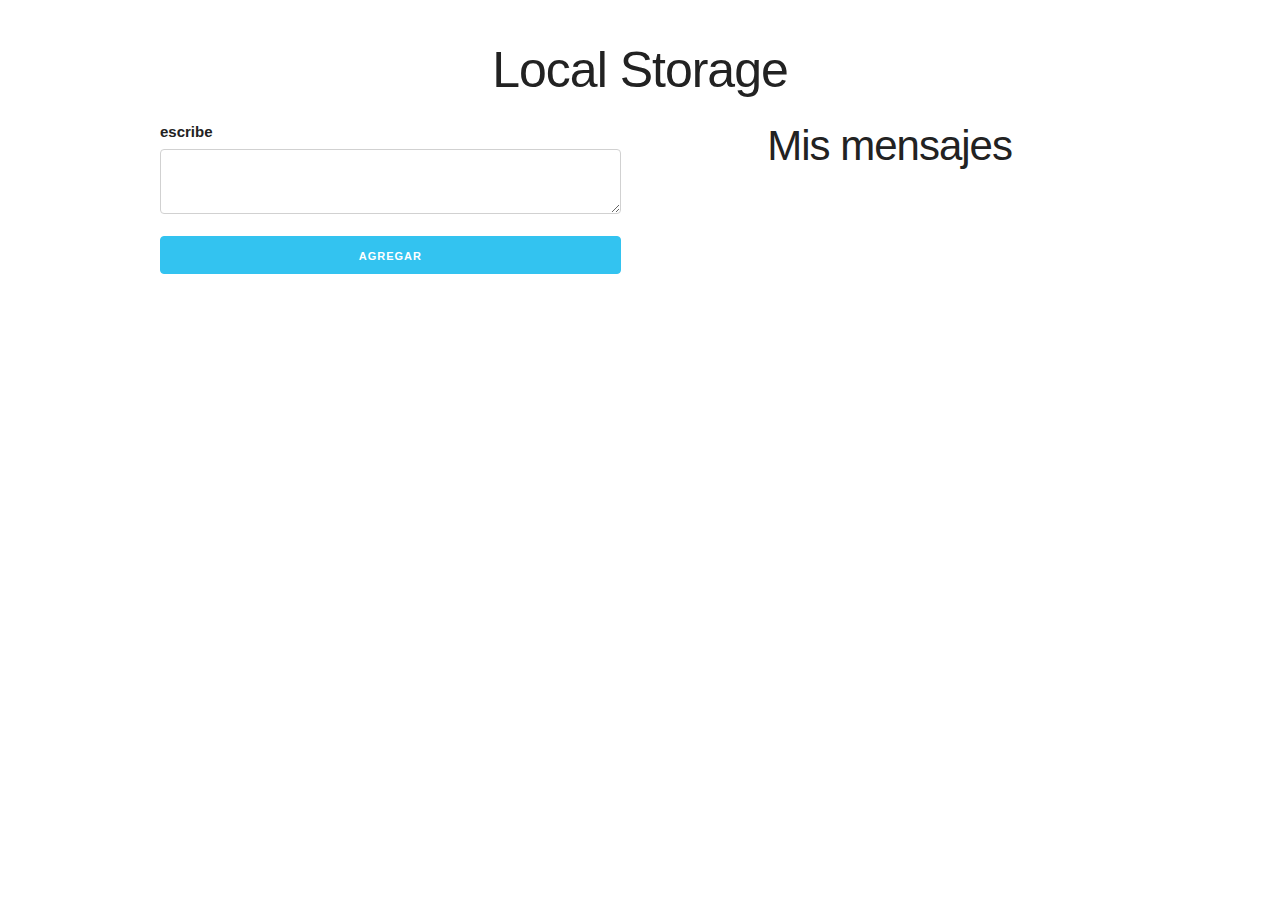
<file: 19-PROYECTO-LocalStorage/index.html>
<!DOCTYPE html>
<html lang="en">
<head>
    <meta charset="UTF-8">
    <meta name="viewport" content="width=device-width, initial-scale=1.0">
    <meta http-equiv="X-UA-Compatible" content="ie=edge">
    <title>mis proyectos</title>
    <link rel="stylesheet" href="css/normalize.css">
    <link rel="stylesheet" href="css/skeleton.css">
    <link rel="stylesheet" href="css/custom.css">
</head>
<body>
    <div id="contenido">
        <div class="container">

            <h1>Local Storage</h1>
            <div class="row">
                <div class="six columns">
                    <label for="tweet">escribe</label>
                    <form  id="formulario">
                            <label for="tweet"></label>
                            <textarea id="tweet" class="u-full-width"></textarea>
                            <input type="submit" class="button u-full-width button-primary" value="Agregar">
                    </form>
                </div>
                <div class="six columns">
                    <h2>Mis mensajes</h2>
                    <div id="lista-tweets"></div>
                </div>
            </div>

        </div>
    </div> 

    <script src="js/app.js"></script>
</body>
</html>
</file>
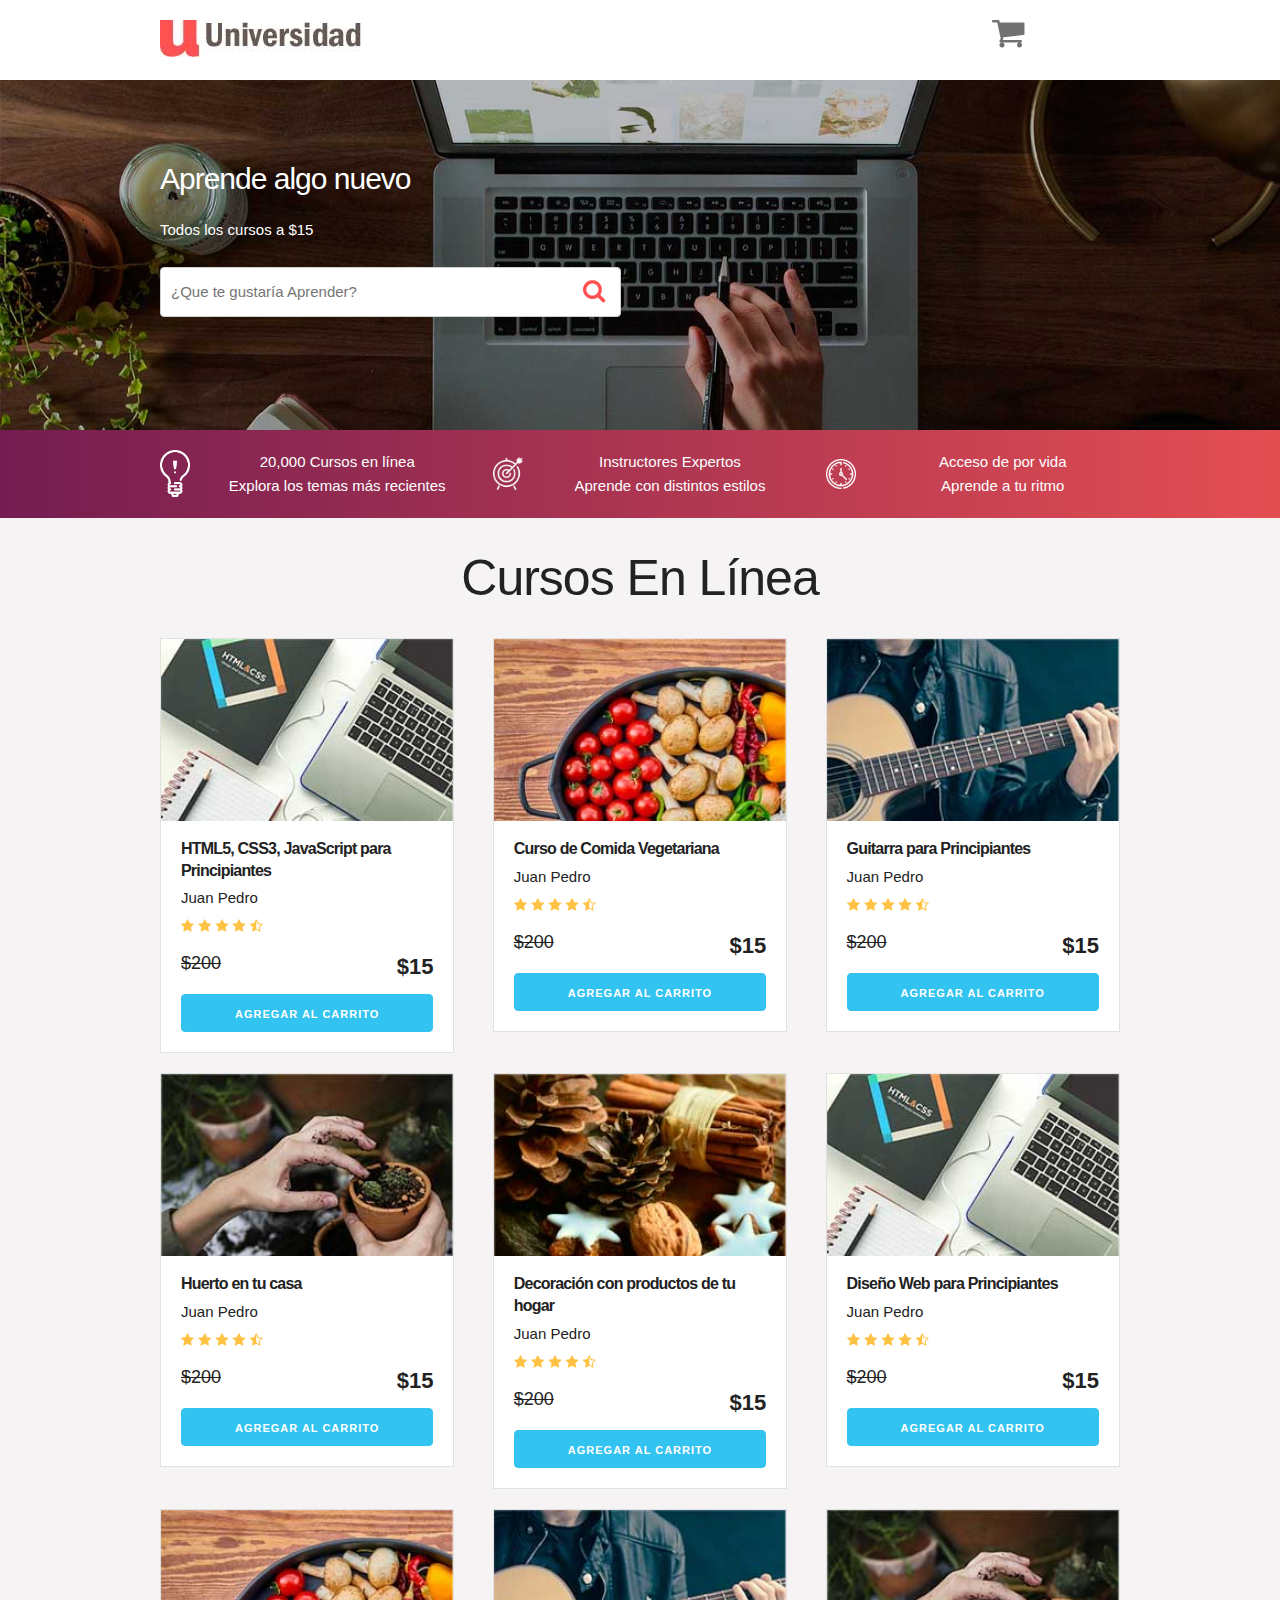
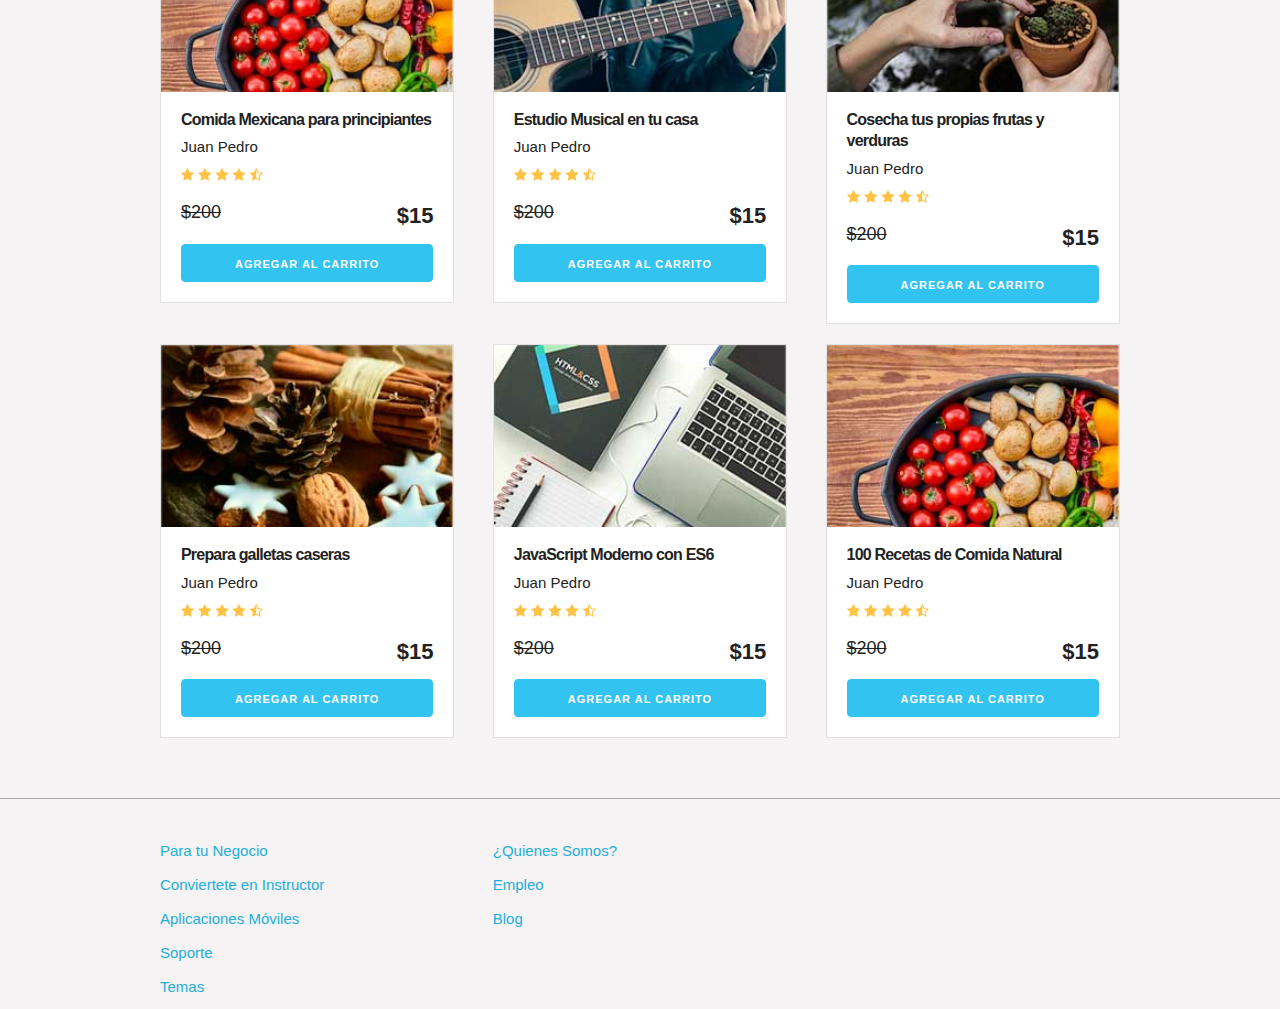
<file: 20-PROYECTO-Carrito-LS/index.html>
<!DOCTYPE html>
<html lang="en">
<head>
    <meta charset="UTF-8">
    <meta name="viewport" content="width=device-width, initial-scale=1.0">
    <meta http-equiv="X-UA-Compatible" content="ie=edge">
    <title>Carrito</title>
    <link rel="stylesheet" href="css/normalize.css">
    <link rel="stylesheet" href="css/skeleton.css">
    <link rel="stylesheet" href="css/custom.css">
</head>
<body>
<header id="header" class="header">
    <div class="container">
        <div class="row">
            <div class="four columns">
                <img src="img/logo.jpg" id="logo">
            </div>
            <div class="two columns u-pull-right">
                <ul>
                    <li class="submenu">
                            <img src="img/cart.png" id="img-carrito">
                            <div id="carrito">
                                    
                                    <table id="lista-carrito" class="u-full-width">
                                        <thead>
                                            <tr>
                                                <th>Imagen</th>
                                                <th>Nombre</th>
                                                <th>Precio</th>
                                                <th>Cantidad</th>
                                                <th></th>
                                            </tr>
                                        </thead>
                                        <tbody></tbody>
                                    </table>

                                    <a href="#" id="vaciar-carrito" class="button u-full-width">Vaciar Carrito</a>
                            </div>
                    </li>
                </ul>
            </div>
        </div> 
    </div>
    </header>


    <div id="hero">
        <div class="container">
            <div class="row">
                    <div class="six columns">
                        <div class="contenido-hero">
                                <h2>Aprende algo nuevo</h2>
                                <p>Todos los cursos a $15</p>
                                <form action="#" id="busqueda" method="post" class="formulario">
                                    <input class="u-full-width" type="text" placeholder="¿Que te gustaría Aprender?" id="buscador">
                                    <input type="submit" id="submit-buscador" class="submit-buscador">
                                </form>
                        </div>
                    </div>
            </div> 
        </div>
    </div>

    <div class="barra">
        <div class="container">
            <div class="row">
                    <div class="four columns icono icono1">
                        <p>20,000 Cursos en línea <br>
                        Explora  los temas más recientes</p>
                    </div>
                    <div class="four columns icono icono2">
                        <p>Instructores Expertos <br>
                        Aprende con distintos estilos</p>
                    </div>
                    <div class="four columns icono icono3">
                        <p>Acceso de por vida <br>
                        Aprende a tu ritmo</p>
                    </div>
            </div>
        </div>

    </div>

    <div id="lista-cursos" class="container">
        <h1 id="encabezado" class="encabezado">Cursos En Línea</h1>
        <div class="row">
            <div class="four columns">
                <div class="card">
                    <img src="img/curso1.jpg" class="imagen-curso u-full-width">
                    <div class="info-card">
                        <h4>HTML5, CSS3, JavaScript para Principiantes</h4>
                        <p>Juan Pedro</p>
                        <img src="img/estrellas.png">
                        <p class="precio">$200  <span class="u-pull-right ">$15</span></p>
                        <a href="#" class="u-full-width button-primary button input agregar-carrito" data-id="1">Agregar Al Carrito</a>
                    </div>
                </div> <!--.card-->
            </div>
            <div class="four columns">
                    <div class="card">
                        <img src="img/curso2.jpg" class="imagen-curso u-full-width">
                        <div class="info-card">
                            <h4>Curso de Comida Vegetariana</h4>
                            <p>Juan Pedro</p>
                            <img src="img/estrellas.png">
                            <p class="precio">$200  <span class="u-pull-right ">$15</span></p>
                            <a href="#" class="u-full-width button-primary button input agregar-carrito" data-id="2">Agregar Al Carrito</a>
                        </div>
                    </div>
            </div>
            <div class="four columns">
                    <div class="card">
                        <img src="img/curso3.jpg" class="imagen-curso u-full-width">
                        <div class="info-card">
                            <h4>Guitarra para Principiantes</h4>
                            <p>Juan Pedro</p>
                            <img src="img/estrellas.png">
                            <p class="precio">$200  <span class="u-pull-right ">$15</span></p>
                            <a href="#" class="u-full-width button-primary button input agregar-carrito" data-id="3">Agregar Al Carrito</a>
                        </div>
                    </div> <!--.card-->
            </div>

        </div> <!--.row-->
        <div class="row">
            <div class="four columns">
                <div class="card">
                    <img src="img/curso4.jpg" class="imagen-curso u-full-width">
                    <div class="info-card">
                        <h4>Huerto en tu casa</h4>
                        <p>Juan Pedro</p>
                        <img src="img/estrellas.png">
                        <p class="precio">$200  <span class="u-pull-right ">$15</span></p>
                        <a href="#" class="u-full-width button-primary button input agregar-carrito" data-id="4">Agregar Al Carrito</a>
                    </div>
                </div> <!--.card-->
            </div>
            <div class="four columns">
                    <div class="card">
                        <img src="img/curso5.jpg" class="imagen-curso u-full-width">
                        <div class="info-card">
                            <h4>Decoración con productos de tu hogar</h4>
                            <p>Juan Pedro</p>
                            <img src="img/estrellas.png">
                            <p class="precio">$200  <span class="u-pull-right ">$15</span></p>
                            <a href="#" class="u-full-width button-primary button input agregar-carrito" data-id="5">Agregar Al Carrito</a>
                        </div>
                    </div> <!--.card-->
            </div>
            <div class="four columns">
                    <div class="card">
                        <img src="img/curso1.jpg" class="imagen-curso u-full-width">
                        <div class="info-card">
                            <h4>Diseño Web para Principiantes</h4>
                            <p>Juan Pedro</p>
                            <img src="img/estrellas.png">
                            <p class="precio">$200  <span class="u-pull-right ">$15</span></p>
                            <a href="#" class="u-full-width button-primary button input agregar-carrito" data-id="6">Agregar Al Carrito</a>
                        </div>
                    </div> <!--.card-->
            </div>
        </div> <!--.row-->
        <div class="row">
            <div class="four columns">
                <div class="card">
                    <img src="img/curso2.jpg" class="imagen-curso u-full-width">
                    <div class="info-card">
                        <h4>Comida Mexicana para principiantes</h4>
                        <p>Juan Pedro</p>
                        <img src="img/estrellas.png">
                        <p class="precio">$200  <span class="u-pull-right ">$15</span></p>
                        <a href="#" class="u-full-width button-primary button input agregar-carrito" data-id="7">Agregar Al Carrito</a>
                    </div>
                </div> <!--.card-->
            </div>
            <div class="four columns">
                    <div class="card">
                        <img src="img/curso3.jpg" class="imagen-curso u-full-width">
                        <div class="info-card">
                            <h4>Estudio Musical en tu casa</h4>
                            <p>Juan Pedro</p>
                            <img src="img/estrellas.png">
                            <p class="precio">$200  <span class="u-pull-right ">$15</span></p>
                            <a href="#" class="u-full-width button-primary button input agregar-carrito" data-id="8">Agregar Al Carrito</a>
                        </div>
                    </div> <!--.card-->
            </div>
            <div class="four columns">
                    <div class="card">
                        <img src="img/curso4.jpg" class="imagen-curso u-full-width">
                        <div class="info-card">
                            <h4>Cosecha tus propias frutas y verduras</h4>
                            <p>Juan Pedro</p>
                            <img src="img/estrellas.png">
                            <p class="precio">$200  <span class="u-pull-right ">$15</span></p>
                            <a href="#" class="u-full-width button-primary button input agregar-carrito" data-id="9">Agregar Al Carrito</a>
                        </div>
                    </div> <!--.card-->
            </div>
        </div> <!--.row-->
        <div class="row">
                <div class="four columns">
                    <div class="card">
                        <img src="img/curso5.jpg" class="imagen-curso u-full-width">
                        <div class="info-card">
                            <h4>Prepara galletas caseras</h4>
                            <p>Juan Pedro</p>
                            <img src="img/estrellas.png">
                            <p class="precio">$200  <span class="u-pull-right ">$15</span></p>
                            <a href="#" class="u-full-width button-primary button input agregar-carrito" data-id="10">Agregar Al Carrito</a>
                        </div>
                    </div> <!--.card-->
                </div>
                <div class="four columns">
                        <div class="card">
                            <img src="img/curso1.jpg" class="imagen-curso u-full-width">
                            <div class="info-card">
                                <h4>JavaScript Moderno con ES6</h4>
                                <p>Juan Pedro</p>
                                <img src="img/estrellas.png">
                                <p class="precio">$200  <span class="u-pull-right ">$15</span></p>
                                <a href="#" class="u-full-width button-primary button input agregar-carrito" data-id="11">Agregar Al Carrito</a>
                            </div>
                        </div> <!--.card-->
                </div>
                <div class="four columns">
                        <div class="card">
                            <img src="img/curso2.jpg" class="imagen-curso u-full-width">
                            <div class="info-card">
                                <h4>100 Recetas de Comida Natural</h4>
                                <p>Juan Pedro</p>
                                <img src="img/estrellas.png">
                                <p class="precio">$200  <span class="u-pull-right ">$15</span></p>
                                <a href="#" class="u-full-width button-primary button input agregar-carrito" data-id="12">Agregar Al Carrito</a>
                            </div>
                        </div> <!--.card-->
                </div>
            </div> <!--.row-->
    </div>  

    <footer id="footer" class="footer">
        <div class="container">
            <div class="row">
                    <div class="four columns">
                            <nav id="principal" class="menu">
                                <a class="enlace" href="#">Para tu Negocio</a>
                                <a class="enlace" href="#">Conviertete en Instructor</a>
                                <a class="enlace" href="#">Aplicaciones Móviles</a>
                                <a class="enlace" href="#">Soporte</a>
                                <a class="enlace" href="#">Temas</a>
                            </nav>
                    </div>
                    <div class="four columns">
                            <nav id="secundaria" class="menu">
                                <a class="enlace" href="#">¿Quienes Somos?</a>
                                <a class="enlace" href="#">Empleo</a>
                                <a class="enlace" href="#">Blog</a>
                            </nav>
                    </div>
            </div>
        </div>
    </footer>

    <script src="js/app.js"></script>

</body>
</html>
</file>
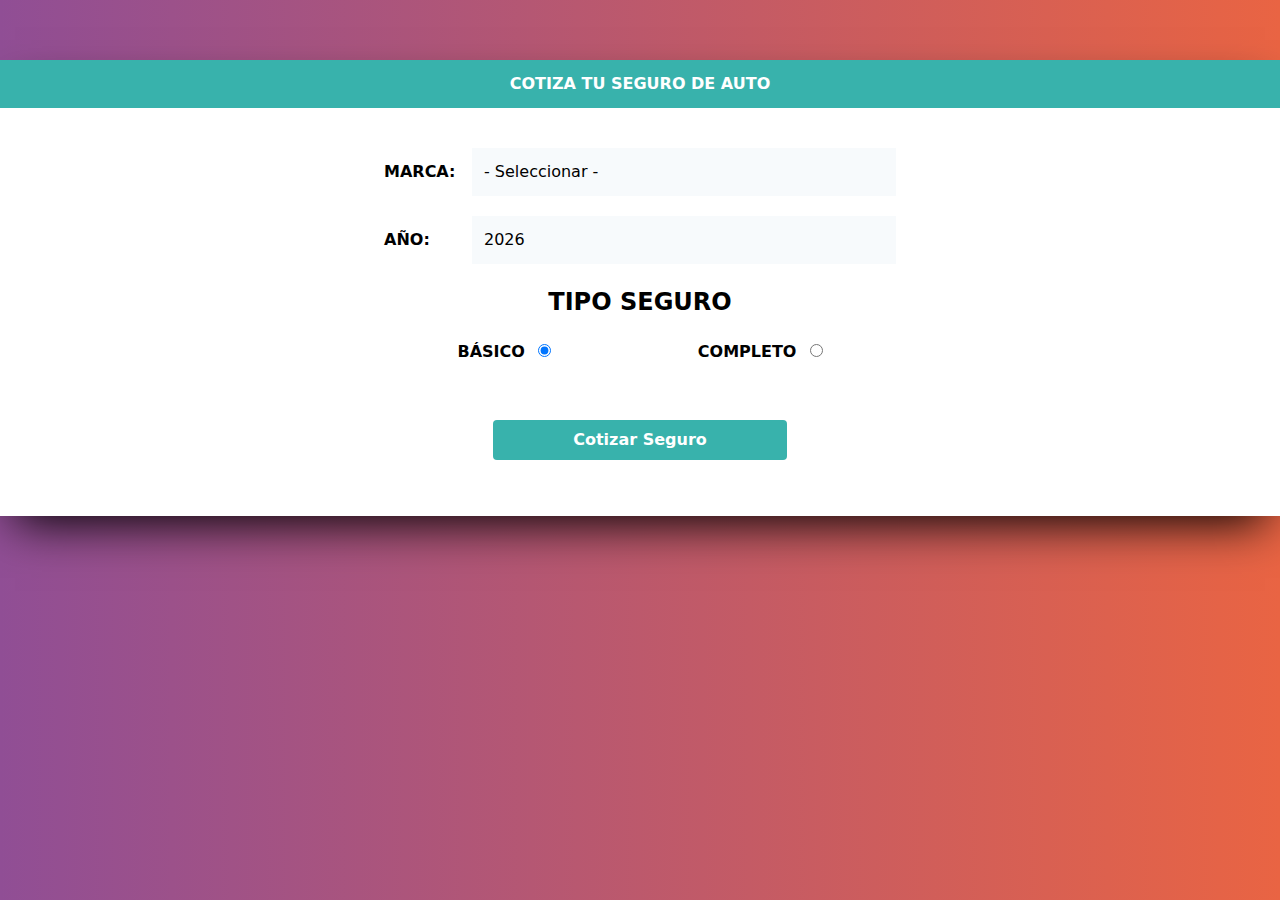
<file: 23-PROYECTO-Prototypes-Seguro/index.html>
<!DOCTYPE html>
<html lang="es">
  <head>
   <meta charset="utf-8">
    <meta name="viewport" content="width=device-width, initial-scale=1, shrink-to-fit=no"> 
    <link rel="stylesheet" href="css/tailwind.css">
    <link rel="stylesheet" href="css/custom.css">
  </head>
  <body>
<div class="container mx-auto">
      <div id="contenido" class="pb-10">
            <header class="bg-teal-500 text-white py-3 font-bold uppercase">
                <h1 class="text-center">Cotiza tu seguro de Auto</h1>
            </header>
                <form class="mt-10 max-w-lg mx-auto" action="#" id="cotizar-seguro">
                        <div class="flex items-center mb-5">
                            <label 
                              class="font-bold  uppercase mr-2 w-20"
                              for="marca"
                            >Marca:</label>
                            <select class="flex-1 bg-gray-100 p-3 appearance-none" id="marca">
                                <option value="">- Seleccionar -</option>
                                <option value="1">Americano</option>
                                <option value="2">Asiatico</option>
                                <option value="3">Europeo</option>
                            </select>
                        </div>
                        <div class="flex items-center mb-5">
                              <label 
                                class="font-bold  uppercase mr-2 w-20"
                                for="year"
                              >Año:</label>
                              <select  class="flex-1 bg-gray-100 p-3 appearance-none" id="year"></select>
                        </div>
                        <fieldset>
                              <legend  class="font-bold  uppercase text-2xl text-center w-full">Tipo Seguro</legend>

                              <div class="flex justify-around mt-5">
                                  <div>
                                      <label class="font-bold  uppercase mr-2">Básico</label>
                                          <input type="radio" name="tipo" value="basico" checked>
                                      </label>
                                  </div>
                                  <div>
                                      <label class="font-bold  uppercase mr-2">Completo</label>
                                          <input type="radio" name="tipo" value="completo">
                                      </label>
                                  </div>
                              </div>
                      </fieldset>

                  <div id="cargando" class="hidden">
                        <div class="spinner">
                          <div class="rect1"></div>
                          <div class="rect2"></div>
                          <div class="rect3"></div>
                          <div class="rect4"></div>
                          <div class="rect5"></div>
                      </div>
                  </div>
                  <div id="resultado"></div>
                  <div class="flex  justify-center py-4">
                      <button 
                        type="submit" 
                        class="mx-auto bg-teal-500 hover:bg-teal-700 text-white font-bold py-2 px-20 rounded"
                        >Cotizar Seguro
                    </button>
                  </div>
 
                </form> 
      </div> 
</div>

  <script src="js/app.js"></script>
  </body>
</html>
</file>
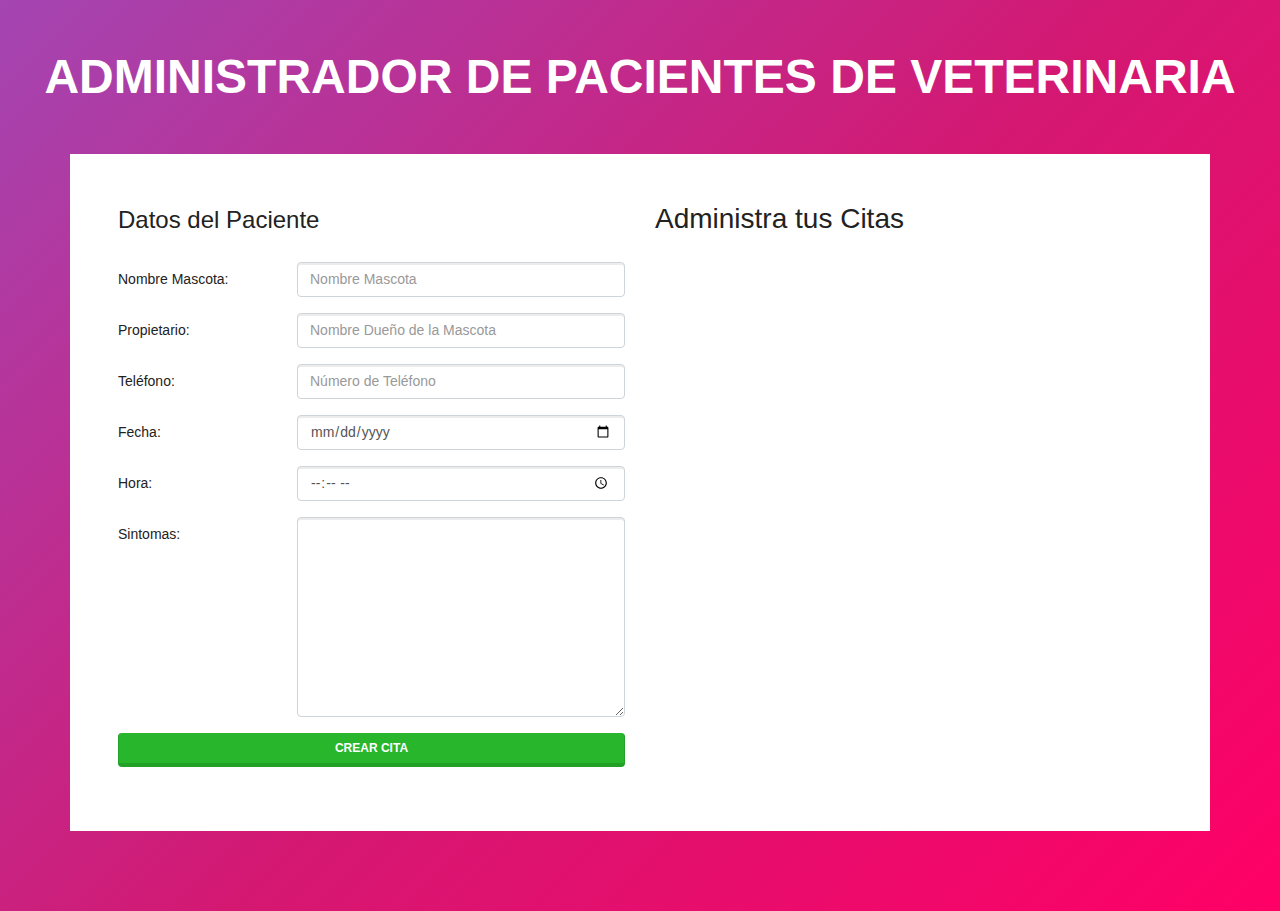
<file: 26-PROYECTO-AdministrarCitas/index.html>
<!DOCTYPE html>
<html lang="en">
<head>
    <meta charset="UTF-8">
    <meta name="viewport" content="width=device-width, initial-scale=1.0">
    <meta http-equiv="X-UA-Compatible" content="ie=edge">
    <title>Administrador de Pacientes</title>
    <link rel="stylesheet" href="css/bootstrap.css">
    <link rel="stylesheet" href="css/styles.css">
</head>
<body>
    <h2 class="text-center my-5 titulo">Administrador de Pacientes de Veterinaria</h2>
    <div class="container mt-5 p-5">
        <div id="contenido" class="row">
            <div class="col-md-6 agregar-cita">
                <form id="nueva-cita">
                    <legend class="mb-4">Datos del Paciente</legend>
                    <div class="form-group row">
                        <label class="col-sm-4 col-lg-4 col-form-label">Nombre Mascota:</label>
                        <div class="col-sm-8 col-lg-8">
                            <input type="text" id="mascota" name="mascota" class="form-control" placeholder="Nombre Mascota">
                        </div>
                    </div>
                    <div class="form-group row">
                        <label class="col-sm-4 col-lg-4 col-form-label">Propietario:</label>
                        <div class="col-sm-8 col-lg-8">
                            <input type="text" id="propietario" name="propietario" class="form-control"  placeholder="Nombre Dueño de la Mascota">
                        </div>
                    </div>
                    <div class="form-group row">
                        <label class="col-sm-4 col-lg-4 col-form-label">Teléfono:</label>
                        <div class="col-sm-8 col-lg-8">
                            <input type="tel" id="telefono" name="telefono" class="form-control"  placeholder="Número de Teléfono">
                        </div>
                    </div>
                    <div class="form-group row">
                        <label class="col-sm-4 col-lg-4 col-form-label">Fecha:</label>
                        <div class="col-sm-8 col-lg-8">
                            <input type="date" id="fecha" name="fecha" class="form-control">
                        </div>
                    </div>

                    <div class="form-group row">
                        <label class="col-sm-4 col-lg-4 col-form-label">Hora:</label>
                        <div class="col-sm-8 col-lg-8">
                            <input type="time" id="hora" name="hora" class="form-control">
                        </div>
                    </div>

                    <div class="form-group row">
                        <label class="col-sm-4 col-lg-4 col-form-label">Sintomas:</label>
                        <div class="col-sm-8 col-lg-8">
                            <textarea id="sintomas" name="sintomas" class="form-control"></textarea>
                        </div>
                    </div>
                    <div class="form-group">
                            <button type="submit" class="btn btn-success w-100 d-block">Crear Cita</button>
                    </div>
                </form>
            </div>
            <div class="col-md-6">
                <h2 id="administra" class="mb-4">Administra tus Citas</h2>
                <ul id="citas" class="list-group lista-citas"></ul>
            </div>
        </div> <!--.row-->
    </div><!--.container-->

    <script src="js/app.js"></script>

</body>
</html>
</file>
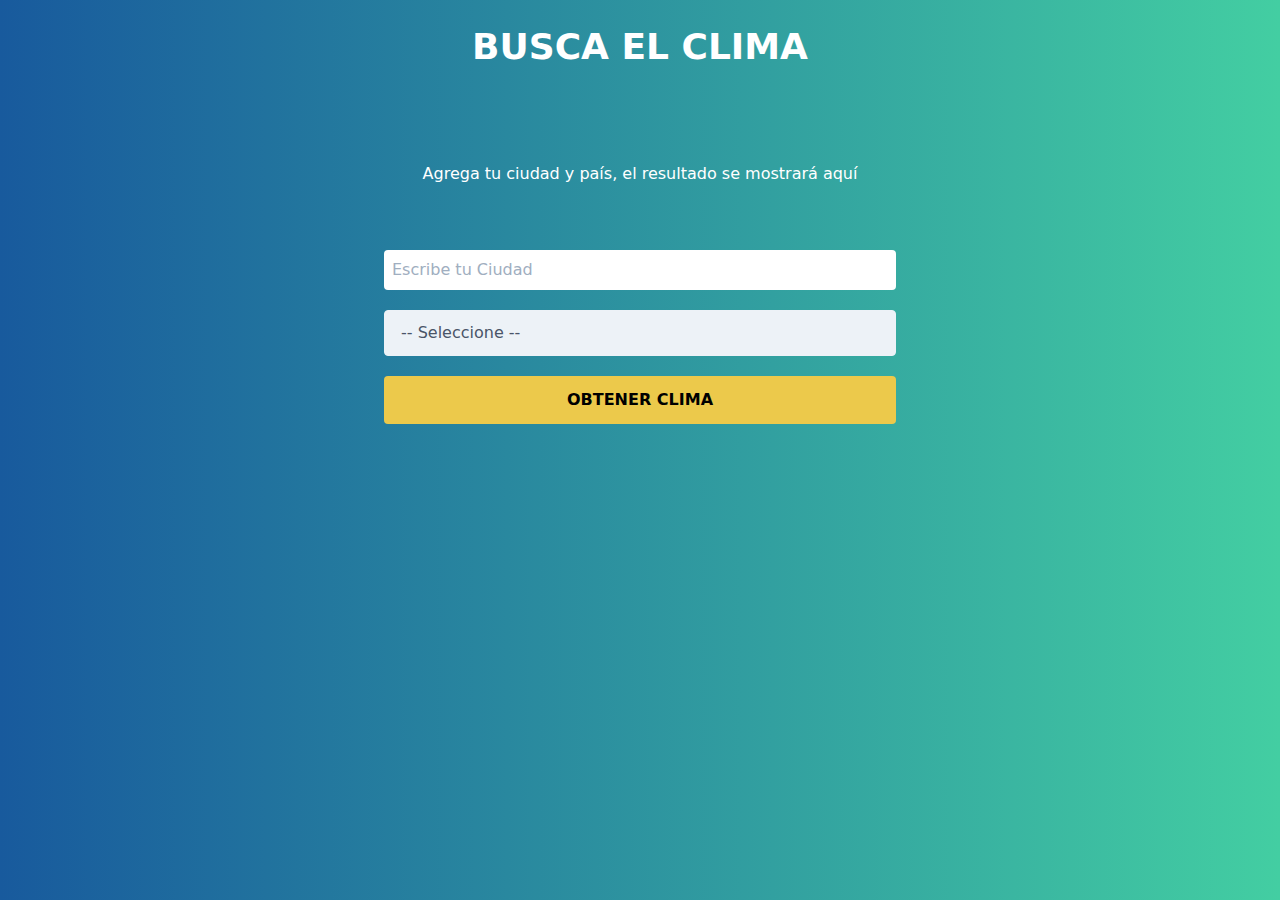
<file: 36-PROYECTO-Clima/index.html>
<!DOCTYPE html>
<html lang="en">
<head>
    <meta charset="UTF-8">
    <meta name="viewport" content="width=device-width, initial-scale=1.0">
    <title>Clima - JavaScript Moderno</title>
    <link href="css/styles.css" rel="stylesheet">
    <link href="css/tailwind.min.css" rel="stylesheet">
</head>
<body>
    <div class="container mx-auto ">
        <h1 id="titulo" class="text-4xl mt-5 text-white font-bold uppercase text-center">Busca el Clima</h1>
        <div class="max-w-lg mx-auto ">

            <div class="p-6 mt-10">
                <div id="resultado">
                    <p class="text-center text-white mt-6">Agrega tu ciudad y país, el resultado se mostrará aquí</p>
                </div>
            </div>
            
            <form id="formulario" class="mt-10 " action="#" method="POST">
                <div class="mt-5">
                    <input 
                        type="text" 
                        name="ciudad"
                        id="ciudad"
                        placeholder="Escribe tu Ciudad"
                        class="w-full p-2 rounded"
                    />
                </div>
                <div class="mt-5">
                    <select 
                        class="block appearance-none w-full bg-gray-200 border border-gray-200 text-gray-700 py-3 px-4 pr-8 rounded leading-tight focus:outline-none focus:bg-white focus:border-gray-500" 
                        id="pais"
                    >
                        <option disabled selected value="">-- Seleccione --</option>
                        <option value="AR">Argentina</option>
                        <option value="CO">Colombia</option>
                        <option value="CR">Costa Rica</option>
                        <option value="ES">España</option>
                        <option value="US">Estados Unidos</option>
                        <option value="MX">México</option>
                        <option value="PE">Perú</option>
                    </select>
                </div>

                <input 
                    type="submit"
                    class="mt-5 w-full bg-yellow-500 p-3  uppercase font-bold cursor-pointer rounded"
                    value="Obtener Clima"
                />

            </form>

     
        </div>
    </div>

    <script src="js/app.js"></script>
</body>
</html>
</file>
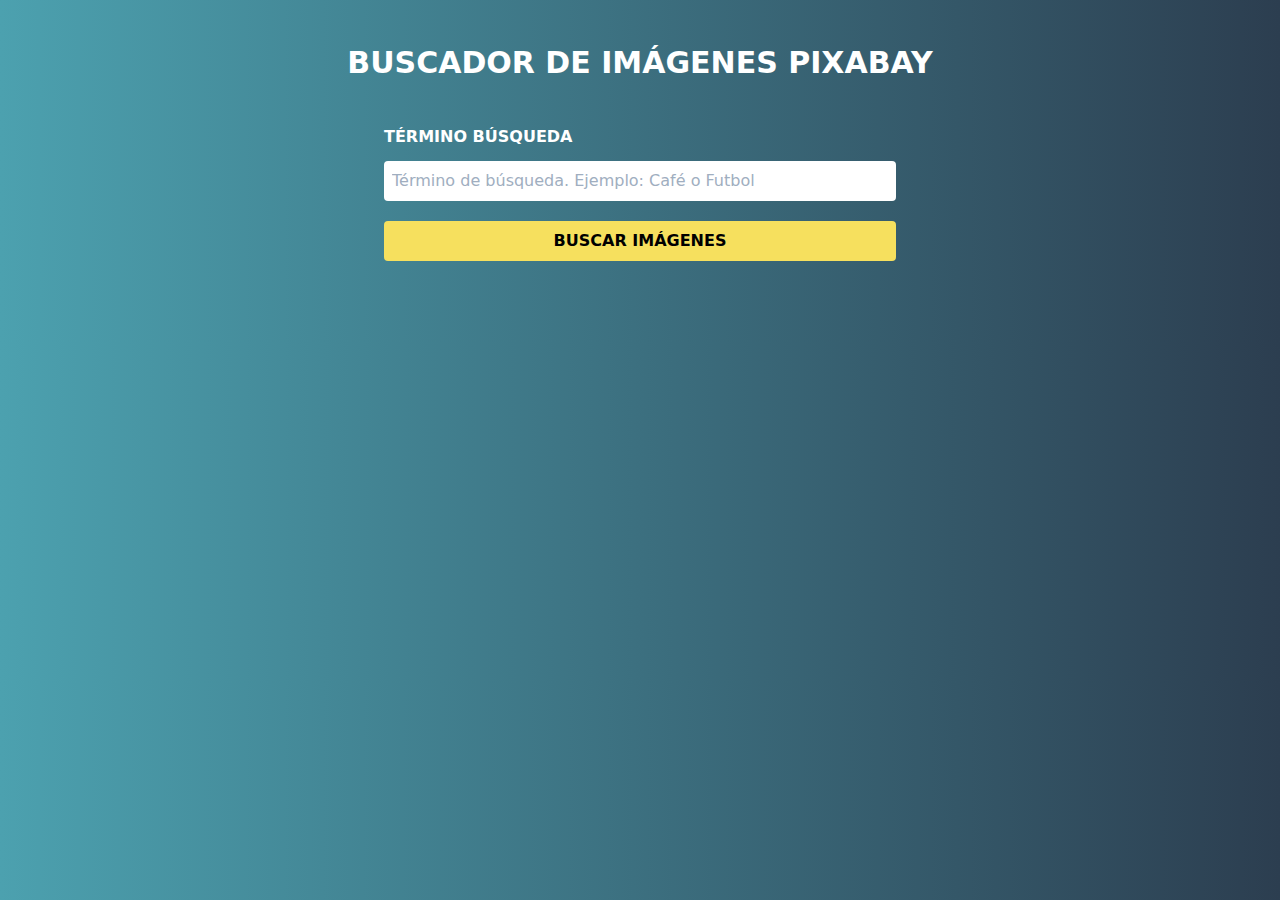
<file: 38-PROYECTO-PixabayImagenes/index.html>
<!DOCTYPE html>
<html lang="es">
<head>
    <meta charset="UTF-8">
    <meta name="viewport" content="width=device-width, initial-scale=1.0">
    <title>Buscador Imágenes Pixabay</title>
    <link rel="stylesheet" href="css/tailwind.min.css">
    <link rel="stylesheet" href="css/custom.css">
</head>
<body>

    <h1 class="text-center text-3xl text-white my-10 font-bold uppercase">Buscador de Imágenes Pixabay</h1>

    <div class="buscador max-w-lg mx-auto ">
        <form id="formulario" class="">
            <div>
                <label 
                    class="block text-white font-bold uppercase"
                >Término Búsqueda</label>
                <input 
                    type="text"
                    class="mt-3 rounded w-full p-2 "
                    placeholder="Término de búsqueda. Ejemplo: Café o Futbol"
                    id="termino"
                />

                <input 
                    type="submit"
                    value="Buscar Imágenes"
                    class="mt-5 w-full py-2 bg-yellow-400 cursor-pointer font-bold uppercase hover:bg-yellow-500 rounded"
                >   
            </div>
        </form>
    </div>

    <div id="resultado" class="container mx-auto mt-10  flex flex-wrap"></div>

    <div id="paginacion" class="container mx-auto mb-10 text-center">
        
    </div>

    <script src="js/app.js"></script>
</body>
</html>
</file>
<file: 19-PROYECTO-LocalStorage/css/skeleton.css>
/*
* Skeleton V2.0.4
* Copyright 2014, Dave Gamache
* www.getskeleton.com
* Free to use under the MIT license.
* http://www.opensource.org/licenses/mit-license.php
* 12/29/2014
*/


/* Table of contents
––––––––––––––––––––––––––––––––––––––––––––––––––
- Grid
- Base Styles
- Typography
- Links
- Buttons
- Forms
- Lists
- Code
- Tables
- Spacing
- Utilities
- Clearing
- Media Queries
*/


/* Grid
–––––––––––––––––––––––––––––––––––––––––––––––––– */
.container {
  position: relative;
  width: 100%;
  max-width: 960px;
  margin: 0 auto;
  padding: 0 20px;
  box-sizing: border-box; }
.column,
.columns {
  width: 100%;
  float: left;
  box-sizing: border-box; }

/* For devices larger than 400px */
@media (min-width: 400px) {
  .container {
    width: 85%;
    padding: 0; }
}

/* For devices larger than 550px */
@media (min-width: 550px) {
  .container {
    width: 80%; }
  .column,
  .columns {
    margin-left: 4%; }
  .column:first-child,
  .columns:first-child {
    margin-left: 0; }

  .one.column,
  .one.columns                    { width: 4.66666666667%; }
  .two.columns                    { width: 13.3333333333%; }
  .three.columns                  { width: 22%;            }
  .four.columns                   { width: 30.6666666667%; }
  .five.columns                   { width: 39.3333333333%; }
  .six.columns                    { width: 48%;            }
  .seven.columns                  { width: 56.6666666667%; }
  .eight.columns                  { width: 65.3333333333%; }
  .nine.columns                   { width: 74.0%;          }
  .ten.columns                    { width: 82.6666666667%; }
  .eleven.columns                 { width: 91.3333333333%; }
  .twelve.columns                 { width: 100%; margin-left: 0; }

  .one-third.column               { width: 30.6666666667%; }
  .two-thirds.column              { width: 65.3333333333%; }

  .one-half.column                { width: 48%; }

  /* Offsets */
  .offset-by-one.column,
  .offset-by-one.columns          { margin-left: 8.66666666667%; }
  .offset-by-two.column,
  .offset-by-two.columns          { margin-left: 17.3333333333%; }
  .offset-by-three.column,
  .offset-by-three.columns        { margin-left: 26%;            }
  .offset-by-four.column,
  .offset-by-four.columns         { margin-left: 34.6666666667%; }
  .offset-by-five.column,
  .offset-by-five.columns         { margin-left: 43.3333333333%; }
  .offset-by-six.column,
  .offset-by-six.columns          { margin-left: 52%;            }
  .offset-by-seven.column,
  .offset-by-seven.columns        { margin-left: 60.6666666667%; }
  .offset-by-eight.column,
  .offset-by-eight.columns        { margin-left: 69.3333333333%; }
  .offset-by-nine.column,
  .offset-by-nine.columns         { margin-left: 78.0%;          }
  .offset-by-ten.column,
  .offset-by-ten.columns          { margin-left: 86.6666666667%; }
  .offset-by-eleven.column,
  .offset-by-eleven.columns       { margin-left: 95.3333333333%; }

  .offset-by-one-third.column,
  .offset-by-one-third.columns    { margin-left: 34.6666666667%; }
  .offset-by-two-thirds.column,
  .offset-by-two-thirds.columns   { margin-left: 69.3333333333%; }

  .offset-by-one-half.column,
  .offset-by-one-half.columns     { margin-left: 52%; }

}


/* Base Styles
–––––––––––––––––––––––––––––––––––––––––––––––––– */
/* NOTE
html is set to 62.5% so that all the REM measurements throughout Skeleton
are based on 10px sizing. So basically 1.5rem = 15px :) */
html {
  font-size: 62.5%; }
body {
  font-size: 1.5em; /* currently ems cause chrome bug misinterpreting rems on body element */
  line-height: 1.6;
  font-weight: 400;
  font-family: "Raleway", "HelveticaNeue", "Helvetica Neue", Helvetica, Arial, sans-serif;
  color: #222; }


/* Typography
–––––––––––––––––––––––––––––––––––––––––––––––––– */
h1, h2, h3, h4, h5, h6 {
  margin-top: 0;
  margin-bottom: 2rem;
  font-weight: 300; }
h1 { font-size: 4.0rem; line-height: 1.2;  letter-spacing: -.1rem;}
h2 { font-size: 3.6rem; line-height: 1.25; letter-spacing: -.1rem; }
h3 { font-size: 3.0rem; line-height: 1.3;  letter-spacing: -.1rem; }
h4 { font-size: 2.4rem; line-height: 1.35; letter-spacing: -.08rem; }
h5 { font-size: 1.8rem; line-height: 1.5;  letter-spacing: -.05rem; }
h6 { font-size: 1.5rem; line-height: 1.6;  letter-spacing: 0; }

/* Larger than phablet */
@media (min-width: 550px) {
  h1 { font-size: 5.0rem; }
  h2 { font-size: 4.2rem; }
  h3 { font-size: 3.6rem; }
  h4 { font-size: 3.0rem; }
  h5 { font-size: 2.4rem; }
  h6 { font-size: 1.5rem; }
}

p {
  margin-top: 0; }


/* Links
–––––––––––––––––––––––––––––––––––––––––––––––––– */
a {
  color: #1EAEDB; }
a:hover {
  color: #0FA0CE; }


/* Buttons
–––––––––––––––––––––––––––––––––––––––––––––––––– */
.button,
button,
input[type="submit"],
input[type="reset"],
input[type="button"] {
  display: inline-block;
  height: 38px;
  padding: 0 30px;
  color: #555;
  text-align: center;
  font-size: 11px;
  font-weight: 600;
  line-height: 38px;
  letter-spacing: .1rem;
  text-transform: uppercase;
  text-decoration: none;
  white-space: nowrap;
  background-color: transparent;
  border-radius: 4px;
  border: 1px solid #bbb;
  cursor: pointer;
  box-sizing: border-box; }
.button:hover,
button:hover,
input[type="submit"]:hover,
input[type="reset"]:hover,
input[type="button"]:hover,
.button:focus,
button:focus,
input[type="submit"]:focus,
input[type="reset"]:focus,
input[type="button"]:focus {
  color: #333;
  border-color: #888;
  outline: 0; }
.button.button-primary,
button.button-primary,
input[type="submit"].button-primary,
input[type="reset"].button-primary,
input[type="button"].button-primary {
  color: #FFF;
  background-color: #33C3F0;
  border-color: #33C3F0; }
.button.button-primary:hover,
button.button-primary:hover,
input[type="submit"].button-primary:hover,
input[type="reset"].button-primary:hover,
input[type="button"].button-primary:hover,
.button.button-primary:focus,
button.button-primary:focus,
input[type="submit"].button-primary:focus,
input[type="reset"].button-primary:focus,
input[type="button"].button-primary:focus {
  color: #FFF;
  background-color: #1EAEDB;
  border-color: #1EAEDB; }


/* Forms
–––––––––––––––––––––––––––––––––––––––––––––––––– */
input[type="email"],
input[type="number"],
input[type="search"],
input[type="text"],
input[type="tel"],
input[type="url"],
input[type="password"],
textarea,
select {
  height: 38px;
  padding: 6px 10px; /* The 6px vertically centers text on FF, ignored by Webkit */
  background-color: #fff;
  border: 1px solid #D1D1D1;
  border-radius: 4px;
  box-shadow: none;
  box-sizing: border-box; }
/* Removes awkward default styles on some inputs for iOS */
input[type="email"],
input[type="number"],
input[type="search"],
input[type="text"],
input[type="tel"],
input[type="url"],
input[type="password"],
textarea {
  -webkit-appearance: none;
     -moz-appearance: none;
          appearance: none; }
textarea {
  min-height: 65px;
  padding-top: 6px;
  padding-bottom: 6px; }
input[type="email"]:focus,
input[type="number"]:focus,
input[type="search"]:focus,
input[type="text"]:focus,
input[type="tel"]:focus,
input[type="url"]:focus,
input[type="password"]:focus,
textarea:focus,
select:focus {
  border: 1px solid #33C3F0;
  outline: 0; }
label,
legend {
  display: block;
  margin-bottom: .5rem;
  font-weight: 600; }
fieldset {
  padding: 0;
  border-width: 0; }
input[type="checkbox"],
input[type="radio"] {
  display: inline; }
label > .label-body {
  display: inline-block;
  margin-left: .5rem;
  font-weight: normal; }


/* Lists
–––––––––––––––––––––––––––––––––––––––––––––––––– */
ul {
  list-style: circle inside; }
ol {
  list-style: decimal inside; }
ol, ul {
  padding-left: 0;
  margin-top: 0; }
ul ul,
ul ol,
ol ol,
ol ul {
  margin: 1.5rem 0 1.5rem 3rem;
  font-size: 90%; }
li {
  margin-bottom: 1rem; }


/* Code
–––––––––––––––––––––––––––––––––––––––––––––––––– */
code {
  padding: .2rem .5rem;
  margin: 0 .2rem;
  font-size: 90%;
  white-space: nowrap;
  background: #F1F1F1;
  border: 1px solid #E1E1E1;
  border-radius: 4px; }
pre > code {
  display: block;
  padding: 1rem 1.5rem;
  white-space: pre; }


/* Tables
–––––––––––––––––––––––––––––––––––––––––––––––––– */
th,
td {
  padding: 12px 15px;
  text-align: left;
  border-bottom: 1px solid #E1E1E1; }
th:first-child,
td:first-child {
  padding-left: 0; }
th:last-child,
td:last-child {
  padding-right: 0; }


/* Spacing
–––––––––––––––––––––––––––––––––––––––––––––––––– */
button,
.button {
  margin-bottom: 1rem; }
input,
textarea,
select,
fieldset {
  margin-bottom: 1.5rem; }
pre,
blockquote,
dl,
figure,
table,
p,
ul,
ol,
form {
  margin-bottom: 2.5rem; }


/* Utilities
–––––––––––––––––––––––––––––––––––––––––––––––––– */
.u-full-width {
  width: 100%;
  box-sizing: border-box; }
.u-max-full-width {
  max-width: 100%;
  box-sizing: border-box; }
.u-pull-right {
  float: right; }
.u-pull-left {
  float: left; }


/* Misc
–––––––––––––––––––––––––––––––––––––––––––––––––– */
hr {
  margin-top: 3rem;
  margin-bottom: 3.5rem;
  border-width: 0;
  border-top: 1px solid #E1E1E1; }


/* Clearing
–––––––––––––––––––––––––––––––––––––––––––––––––– */

/* Self Clearing Goodness */
.container:after,
.row:after,
.u-cf {
  content: "";
  display: table;
  clear: both; }


/* Media Queries
–––––––––––––––––––––––––––––––––––––––––––––––––– */
/*
Note: The best way to structure the use of media queries is to create the queries
near the relevant code. For example, if you wanted to change the styles for buttons
on small devices, paste the mobile query code up in the buttons section and style it
there.
*/


/* Larger than mobile */
@media (min-width: 400px) {}

/* Larger than phablet (also point when grid becomes active) */
@media (min-width: 550px) {}

/* Larger than tablet */
@media (min-width: 750px) {}

/* Larger than desktop */
@media (min-width: 1000px) {}

/* Larger than Desktop HD */
@media (min-width: 1200px) {}
</file>
<file: 19-PROYECTO-LocalStorage/css/custom.css>
h1, h2 {
    text-align: center;
}

#contenido {
    margin-top: 40px;
}
.borrar-tweet,
.borrar-tweet:hover {
    float: right;
    cursor: pointer;
    color: red;
    font-weight: bold;
}

.error {
    background-color:darkorchid;
    text-align: center;
    padding: 10px;
    text-transform: uppercase;
    font-weight: bold;
    max-width: 400px;
    margin: 0 auto;
    color: white;
}
</file>
<file: 20-PROYECTO-Carrito-LS/css/skeleton.css>
/*
* Skeleton V2.0.4
* Copyright 2014, Dave Gamache
* www.getskeleton.com
* Free to use under the MIT license.
* http://www.opensource.org/licenses/mit-license.php
* 12/29/2014
*/


/* Table of contents
––––––––––––––––––––––––––––––––––––––––––––––––––
- Grid
- Base Styles
- Typography
- Links
- Buttons
- Forms
- Lists
- Code
- Tables
- Spacing
- Utilities
- Clearing
- Media Queries
*/


/* Grid
–––––––––––––––––––––––––––––––––––––––––––––––––– */
.container {
  position: relative;
  width: 100%;
  max-width: 960px;
  margin: 0 auto;
  padding: 0 20px;
  box-sizing: border-box; }
.column,
.columns {
  width: 100%;
  float: left;
  box-sizing: border-box; }

/* For devices larger than 400px */
@media (min-width: 400px) {
  .container {
    width: 85%;
    padding: 0; }
}

/* For devices larger than 550px */
@media (min-width: 550px) {
  .container {
    width: 80%; }
  .column,
  .columns {
    margin-left: 4%; }
  .column:first-child,
  .columns:first-child {
    margin-left: 0; }

  .one.column,
  .one.columns                    { width: 4.66666666667%; }
  .two.columns                    { width: 13.3333333333%; }
  .three.columns                  { width: 22%;            }
  .four.columns                   { width: 30.6666666667%; }
  .five.columns                   { width: 39.3333333333%; }
  .six.columns                    { width: 48%;            }
  .seven.columns                  { width: 56.6666666667%; }
  .eight.columns                  { width: 65.3333333333%; }
  .nine.columns                   { width: 74.0%;          }
  .ten.columns                    { width: 82.6666666667%; }
  .eleven.columns                 { width: 91.3333333333%; }
  .twelve.columns                 { width: 100%; margin-left: 0; }

  .one-third.column               { width: 30.6666666667%; }
  .two-thirds.column              { width: 65.3333333333%; }

  .one-half.column                { width: 48%; }

  /* Offsets */
  .offset-by-one.column,
  .offset-by-one.columns          { margin-left: 8.66666666667%; }
  .offset-by-two.column,
  .offset-by-two.columns          { margin-left: 17.3333333333%; }
  .offset-by-three.column,
  .offset-by-three.columns        { margin-left: 26%;            }
  .offset-by-four.column,
  .offset-by-four.columns         { margin-left: 34.6666666667%; }
  .offset-by-five.column,
  .offset-by-five.columns         { margin-left: 43.3333333333%; }
  .offset-by-six.column,
  .offset-by-six.columns          { margin-left: 52%;            }
  .offset-by-seven.column,
  .offset-by-seven.columns        { margin-left: 60.6666666667%; }
  .offset-by-eight.column,
  .offset-by-eight.columns        { margin-left: 69.3333333333%; }
  .offset-by-nine.column,
  .offset-by-nine.columns         { margin-left: 78.0%;          }
  .offset-by-ten.column,
  .offset-by-ten.columns          { margin-left: 86.6666666667%; }
  .offset-by-eleven.column,
  .offset-by-eleven.columns       { margin-left: 95.3333333333%; }

  .offset-by-one-third.column,
  .offset-by-one-third.columns    { margin-left: 34.6666666667%; }
  .offset-by-two-thirds.column,
  .offset-by-two-thirds.columns   { margin-left: 69.3333333333%; }

  .offset-by-one-half.column,
  .offset-by-one-half.columns     { margin-left: 52%; }

}


/* Base Styles
–––––––––––––––––––––––––––––––––––––––––––––––––– */
/* NOTE
html is set to 62.5% so that all the REM measurements throughout Skeleton
are based on 10px sizing. So basically 1.5rem = 15px :) */
html {
  font-size: 62.5%; }
body {
  font-size: 1.5em; /* currently ems cause chrome bug misinterpreting rems on body element */
  line-height: 1.6;
  font-weight: 400;
  font-family: "Raleway", "HelveticaNeue", "Helvetica Neue", Helvetica, Arial, sans-serif;
  color: #222; }


/* Typography
–––––––––––––––––––––––––––––––––––––––––––––––––– */
h1, h2, h3, h4, h5, h6 {
  margin-top: 0;
  margin-bottom: 2rem;
  font-weight: 300; }
h1 { font-size: 4.0rem; line-height: 1.2;  letter-spacing: -.1rem;}
h2 { font-size: 3.6rem; line-height: 1.25; letter-spacing: -.1rem; }
h3 { font-size: 3.0rem; line-height: 1.3;  letter-spacing: -.1rem; }
h4 { font-size: 2.4rem; line-height: 1.35; letter-spacing: -.08rem; }
h5 { font-size: 1.8rem; line-height: 1.5;  letter-spacing: -.05rem; }
h6 { font-size: 1.5rem; line-height: 1.6;  letter-spacing: 0; }

/* Larger than phablet */
@media (min-width: 550px) {
  h1 { font-size: 5.0rem; }
  h2 { font-size: 4.2rem; }
  h3 { font-size: 3.6rem; }
  h4 { font-size: 3.0rem; }
  h5 { font-size: 2.4rem; }
  h6 { font-size: 1.5rem; }
}

p {
  margin-top: 0; }


/* Links
–––––––––––––––––––––––––––––––––––––––––––––––––– */
a {
  color: #1EAEDB; }
a:hover {
  color: #0FA0CE; }


/* Buttons
–––––––––––––––––––––––––––––––––––––––––––––––––– */
.button,
button,
input[type="submit"],
input[type="reset"],
input[type="button"] {
  display: inline-block;
  height: 38px;
  padding: 0 30px;
  color: #555;
  text-align: center;
  font-size: 11px;
  font-weight: 600;
  line-height: 38px;
  letter-spacing: .1rem;
  text-transform: uppercase;
  text-decoration: none;
  white-space: nowrap;
  background-color: transparent;
  border-radius: 4px;
  border: 1px solid #bbb;
  cursor: pointer;
  box-sizing: border-box; }
.button:hover,
button:hover,
input[type="submit"]:hover,
input[type="reset"]:hover,
input[type="button"]:hover,
.button:focus,
button:focus,
input[type="submit"]:focus,
input[type="reset"]:focus,
input[type="button"]:focus {
  color: #333;
  border-color: #888;
  outline: 0; }
.button.button-primary,
button.button-primary,
input[type="submit"].button-primary,
input[type="reset"].button-primary,
input[type="button"].button-primary {
  color: #FFF;
  background-color: #33C3F0;
  border-color: #33C3F0; }
.button.button-primary:hover,
button.button-primary:hover,
input[type="submit"].button-primary:hover,
input[type="reset"].button-primary:hover,
input[type="button"].button-primary:hover,
.button.button-primary:focus,
button.button-primary:focus,
input[type="submit"].button-primary:focus,
input[type="reset"].button-primary:focus,
input[type="button"].button-primary:focus {
  color: #FFF;
  background-color: #1EAEDB;
  border-color: #1EAEDB; }


/* Forms
–––––––––––––––––––––––––––––––––––––––––––––––––– */
input[type="email"],
input[type="number"],
input[type="search"],
input[type="text"],
input[type="tel"],
input[type="url"],
input[type="password"],
textarea,
select {
  height: 38px;
  padding: 6px 10px; /* The 6px vertically centers text on FF, ignored by Webkit */
  background-color: #fff;
  border: 1px solid #D1D1D1;
  border-radius: 4px;
  box-shadow: none;
  box-sizing: border-box; }
/* Removes awkward default styles on some inputs for iOS */
input[type="email"],
input[type="number"],
input[type="search"],
input[type="text"],
input[type="tel"],
input[type="url"],
input[type="password"],
textarea {
  -webkit-appearance: none;
     -moz-appearance: none;
          appearance: none; }
textarea {
  min-height: 65px;
  padding-top: 6px;
  padding-bottom: 6px; }
input[type="email"]:focus,
input[type="number"]:focus,
input[type="search"]:focus,
input[type="text"]:focus,
input[type="tel"]:focus,
input[type="url"]:focus,
input[type="password"]:focus,
textarea:focus,
select:focus {
  border: 1px solid #33C3F0;
  outline: 0; }
label,
legend {
  display: block;
  margin-bottom: .5rem;
  font-weight: 600; }
fieldset {
  padding: 0;
  border-width: 0; }
input[type="checkbox"],
input[type="radio"] {
  display: inline; }
label > .label-body {
  display: inline-block;
  margin-left: .5rem;
  font-weight: normal; }


/* Lists
–––––––––––––––––––––––––––––––––––––––––––––––––– */
ul {
  list-style: circle inside; }
ol {
  list-style: decimal inside; }
ol, ul {
  padding-left: 0;
  margin-top: 0; }
ul ul,
ul ol,
ol ol,
ol ul {
  margin: 1.5rem 0 1.5rem 3rem;
  font-size: 90%; }
li {
  margin-bottom: 1rem; }


/* Code
–––––––––––––––––––––––––––––––––––––––––––––––––– */
code {
  padding: .2rem .5rem;
  margin: 0 .2rem;
  font-size: 90%;
  white-space: nowrap;
  background: #F1F1F1;
  border: 1px solid #E1E1E1;
  border-radius: 4px; }
pre > code {
  display: block;
  padding: 1rem 1.5rem;
  white-space: pre; }


/* Tables
–––––––––––––––––––––––––––––––––––––––––––––––––– */
th,
td {
  padding: 12px 15px;
  text-align: left;
  border-bottom: 1px solid #E1E1E1; }
th:first-child,
td:first-child {
  padding-left: 0; }
th:last-child,
td:last-child {
  padding-right: 0; }


/* Spacing
–––––––––––––––––––––––––––––––––––––––––––––––––– */
button,
.button {
  margin-bottom: 1rem; }
input,
textarea,
select,
fieldset {
  margin-bottom: 1.5rem; }
pre,
blockquote,
dl,
figure,
table,
p,
ul,
ol,
form {
  margin-bottom: 2.5rem; }


/* Utilities
–––––––––––––––––––––––––––––––––––––––––––––––––– */
.u-full-width {
  width: 100%;
  box-sizing: border-box; }
.u-max-full-width {
  max-width: 100%;
  box-sizing: border-box; }
.u-pull-right {
  float: right; }
.u-pull-left {
  float: left; }


/* Misc
–––––––––––––––––––––––––––––––––––––––––––––––––– */
hr {
  margin-top: 3rem;
  margin-bottom: 3.5rem;
  border-width: 0;
  border-top: 1px solid #E1E1E1; }


/* Clearing
–––––––––––––––––––––––––––––––––––––––––––––––––– */

/* Self Clearing Goodness */
.container:after,
.row:after,
.u-cf {
  content: "";
  display: table;
  clear: both; }


/* Media Queries
–––––––––––––––––––––––––––––––––––––––––––––––––– */
/*
Note: The best way to structure the use of media queries is to create the queries
near the relevant code. For example, if you wanted to change the styles for buttons
on small devices, paste the mobile query code up in the buttons section and style it
there.
*/


/* Larger than mobile */
@media (min-width: 400px) {}

/* Larger than phablet (also point when grid becomes active) */
@media (min-width: 550px) {}

/* Larger than tablet */
@media (min-width: 750px) {}

/* Larger than desktop */
@media (min-width: 1000px) {}

/* Larger than Desktop HD */
@media (min-width: 1200px) {}
</file>
<file: 20-PROYECTO-Carrito-LS/css/custom.css>
html {
    font-size: 62.5%;
}
body {
    background-color: #f5f3f3
}
h1 {
    text-align: center;
}
h2 {
    font-size: 3rem;
}
h4 {
    font-size: 16px;
    font-weight: 700;
}
header {
    padding: 20px 0 0 0;
    background: white;
    text-align: center;
}
@media (min-width: 750px) {
    header {
        text-align: left;
    }
}
.borrar-curso {
    background-color: red;
    border-radius: 50%;
    padding: 5px 10px;
    text-decoration: none;
    color: white;
    font-weight: bold;
}

ul {
    list-style: none;
}
#hero {
    background-image:url(../img/hero.jpg);
    height: 350px;
    background-size: cover;
}
#encabezado {
    margin: 30px 0;
}
.submenu {
    position: relative;
}

.submenu #carrito{
    display: none;
}
.submenu:hover #carrito{
    display: block;
    position: absolute;
    right:0;

    top:100%;
    z-index: 1;
    background-color: white;
    padding: 20px;
    min-height: 400px;
    min-width: 300px;
}
.vacio {
    padding: 10px;
    background-color: crimson;
    text-align: center;
    border-radius: 10px;
    color: white;
}
.contenido-hero {
    margin-top: 80px;
    color: white;
}
.contenido-hero form {
    position: relative;
    margin-bottom: 0;
}
.contenido-hero form #buscador {
    height: 50px;
    margin-bottom: 0;
}
.contenido-hero form .submit-buscador {
    position: absolute;
    right:0;
    top:0;
    height: 100%;
    padding: 0;
    display: block;
    text-indent: -9999px;
    width: 50px;
    background-image: url(../img/lupa.png);
    background-position: right center;
    background-repeat: no-repeat;
    border:none;
}


.barra {
    padding: 20px 0;
    background: #741d51; /* Old browsers */
    background: -moz-linear-gradient(left, #741d51 0%, #e44e52 100%); /* FF3.6-15 */
    background: -webkit-linear-gradient(left, #741d51 0%,#e44e52 100%); /* Chrome10-25,Safari5.1-6 */
    background: linear-gradient(to right, #741d51 0%,#e44e52 100%); /* W3C, IE10+, FF16+, Chrome26+, Opera12+, Safari7+ */
    filter: progid:DXImageTransform.Microsoft.gradient( startColorstr='#741d51', endColorstr='#e44e52',GradientType=1 ); /* IE6-9 */
}

.barra p {
    margin:0;
    color: white;
}
.icono {
    background-repeat: no-repeat;
    background-position: left center;
    padding-left: 60px;
    background-size: 30px;
    margin-bottom: 40px;
    text-align: center;
}
@media (min-width: 750px) {
    .icono {
        margin-bottom:0;
    }
}
.icono1 {
    background-image: url(../img/icono1.png);
}
.icono2 {
    background-image: url(../img/icono2.png);
}
.icono3 {
    background-image: url(../img/icono3.png);
}

#lista-cursos .row {
    margin-bottom:20px;
}
.agregar-carrito {
    margin:10px 0;
}

.card {
    text-align: center;
    border: 1px solid #e1e1e1;
    background: white;
}
@media (min-width: 550px) {
    .card {
        text-align: left;
    }
}
.info-card  {
    padding: 10px 20px;
}

.info-card p, 
.card h4 {
    margin-bottom: 5px;
}
.info-card .precio {
    text-decoration: line-through;
    font-size: 18px;
    margin-top: 10px;
}
.info-card .precio span {
    font-weight: 700;
    font-size: 22px;
}


.footer {
    margin-top: 40px;
    border-top:1px solid #aaa;;
    padding-top: 40px;   
}
.footer .menu a{
display: block;
margin-bottom: 10px;
text-decoration: none;
}
</file>
<file: 23-PROYECTO-Prototypes-Seguro/css/custom.css>
body {
    background: #e96443;  /* fallback for old browsers */
    background: -webkit-linear-gradient(to right, #904e95, #e96443);  /* Chrome 10-25, Safari 5.1-6 */
    background: linear-gradient(to right, #904e95, #e96443); 
}
.btn.btn-raised.btn-primary {
    background-color: #00838F!important;
    font-size: 16px;
    width: 100%;
    padding: 15px;
}
.error {
    background-color: #FBE9E7;
    border: 1px solid #F4511E;
    padding: 10px;
    margin-bottom: 20px;
    text-align: center;
    color: #F4511E;
}
.correcto {
    background-color: rgb(211, 249, 187);
    border: 1px solid rgb(50, 167, 0);
    padding: 10px;
    margin-bottom: 20px;
    text-align: center;
    color: rgb(4, 150, 50);
}
.error p {
    margin:0;
}
#contenido {
    margin-top: 60px;
    background-color: white;
    -webkit-box-shadow: 0px 21px 46px -15px rgba(0,0,0,1);
    -moz-box-shadow: 0px 21px 46px -15px rgba(0,0,0,1);
    box-shadow: 0px 21px 46px -15px rgba(0,0,0,1);
}
.contenido-formulario {
    margin-top: 30px;
}
#cargando {
    text-align: center;
}
#cargando img {
    display: none;
    margin: 0 auto;
}
#resultado  {
    margin-bottom: 40px;
}
#resultado div {
    border: 1px solid #26C6DA;
    text-align: center;
    padding: 0  0 20px 0;
}
#resultado div p {
    margin-bottom: 0;
}
#resultado div p.header {
    background-color: #26C6DA;
    margin-bottom: 10px;
    color:white;
    padding: 10px;
    text-transform: uppercase;
    font-weight: bold;
}

.spinner {
    margin: 100px auto;
    width: 50px;
    height: 40px;
    text-align: center;
    font-size: 10px;
  }
  
  .spinner > div {
    background-color: #26C6DA;
    height: 100%;
    width: 6px;
    display: inline-block;
    
    -webkit-animation: sk-stretchdelay 1.2s infinite ease-in-out;
    animation: sk-stretchdelay 1.2s infinite ease-in-out;
  }
  
  .spinner .rect2 {
    -webkit-animation-delay: -1.1s;
    animation-delay: -1.1s;
  }
  
  .spinner .rect3 {
    -webkit-animation-delay: -1.0s;
    animation-delay: -1.0s;
  }
  
  .spinner .rect4 {
    -webkit-animation-delay: -0.9s;
    animation-delay: -0.9s;
  }
  
  .spinner .rect5 {
    -webkit-animation-delay: -0.8s;
    animation-delay: -0.8s;
  }
  
  @-webkit-keyframes sk-stretchdelay {
    0%, 40%, 100% { -webkit-transform: scaleY(0.4) }  
    20% { -webkit-transform: scaleY(1.0) }
  }
  
  @keyframes sk-stretchdelay {
    0%, 40%, 100% { 
      transform: scaleY(0.4);
      -webkit-transform: scaleY(0.4);
    }  20% { 
      transform: scaleY(1.0);
      -webkit-transform: scaleY(1.0);
    }
  }
</file>
<file: 26-PROYECTO-AdministrarCitas/css/styles.css>
html {
  min-height: 100%;
}
body {
  margin: 0;
  padding: 0;
  font-family: sans-serif;
  background-image: linear-gradient(-225deg, #A445B2 0%, #D41872 52%, #FF0066 100%);
  min-height: 100%;
  padding-bottom: 5rem;
}
.titulo {
  font-weight: bold;
  font-size: 3rem;
  text-transform: uppercase;
  color: white;
}
.container {
    background-color: white;
}
header {
  margin-top: 3rem;
}
header h1 {
  color: white;
}
.lista-citas .cita {
  border-bottom: 1px solid #e1e1e1;
  padding: 2rem;
  padding-bottom: 3rem;
  
}
.lista-citas .cita:last-of-type {
  border-bottom: 0;
}

.lista-citas .cita p {
  margin:0;
}
.lista-citas .cita button {
  margin-top: 1rem!important;
}
.lista-citas .cita span {
  font-weight: bold;
}
textarea {
    height: 200px!important;
}

svg {
  width: 21px;
}
</file>
<file: 36-PROYECTO-Clima/css/styles.css>
html {
    background: #43cea2;  /* fallback for old browsers */
    background: -webkit-linear-gradient(to right, #185a9d, #43cea2);  /* Chrome 10-25, Safari 5.1-6 */
    background: linear-gradient(to right, #185a9d, #43cea2); /* W3C, IE 10+/ Edge, Firefox 16+, Chrome 26+, Opera 12+, Safari 7+ */
    
}


.sk-fading-circle {
    margin: 100px auto;
    width: 40px;
    height: 40px;
    position: relative;
  }
  
  .sk-fading-circle .sk-circle {
    width: 100%;
    height: 100%;
    position: absolute;
    left: 0;
    top: 0;
  }
  
  .sk-fading-circle .sk-circle:before {
    content: '';
    display: block;
    margin: 0 auto;
    width: 15%;
    height: 15%;
    background-color: white;
    border-radius: 100%;
    -webkit-animation: sk-circleFadeDelay 1.2s infinite ease-in-out both;
            animation: sk-circleFadeDelay 1.2s infinite ease-in-out both;
  }
  .sk-fading-circle .sk-circle2 {
    -webkit-transform: rotate(30deg);
        -ms-transform: rotate(30deg);
            transform: rotate(30deg);
  }
  .sk-fading-circle .sk-circle3 {
    -webkit-transform: rotate(60deg);
        -ms-transform: rotate(60deg);
            transform: rotate(60deg);
  }
  .sk-fading-circle .sk-circle4 {
    -webkit-transform: rotate(90deg);
        -ms-transform: rotate(90deg);
            transform: rotate(90deg);
  }
  .sk-fading-circle .sk-circle5 {
    -webkit-transform: rotate(120deg);
        -ms-transform: rotate(120deg);
            transform: rotate(120deg);
  }
  .sk-fading-circle .sk-circle6 {
    -webkit-transform: rotate(150deg);
        -ms-transform: rotate(150deg);
            transform: rotate(150deg);
  }
  .sk-fading-circle .sk-circle7 {
    -webkit-transform: rotate(180deg);
        -ms-transform: rotate(180deg);
            transform: rotate(180deg);
  }
  .sk-fading-circle .sk-circle8 {
    -webkit-transform: rotate(210deg);
        -ms-transform: rotate(210deg);
            transform: rotate(210deg);
  }
  .sk-fading-circle .sk-circle9 {
    -webkit-transform: rotate(240deg);
        -ms-transform: rotate(240deg);
            transform: rotate(240deg);
  }
  .sk-fading-circle .sk-circle10 {
    -webkit-transform: rotate(270deg);
        -ms-transform: rotate(270deg);
            transform: rotate(270deg);
  }
  .sk-fading-circle .sk-circle11 {
    -webkit-transform: rotate(300deg);
        -ms-transform: rotate(300deg);
            transform: rotate(300deg); 
  }
  .sk-fading-circle .sk-circle12 {
    -webkit-transform: rotate(330deg);
        -ms-transform: rotate(330deg);
            transform: rotate(330deg); 
  }
  .sk-fading-circle .sk-circle2:before {
    -webkit-animation-delay: -1.1s;
            animation-delay: -1.1s; 
  }
  .sk-fading-circle .sk-circle3:before {
    -webkit-animation-delay: -1s;
            animation-delay: -1s; 
  }
  .sk-fading-circle .sk-circle4:before {
    -webkit-animation-delay: -0.9s;
            animation-delay: -0.9s; 
  }
  .sk-fading-circle .sk-circle5:before {
    -webkit-animation-delay: -0.8s;
            animation-delay: -0.8s; 
  }
  .sk-fading-circle .sk-circle6:before {
    -webkit-animation-delay: -0.7s;
            animation-delay: -0.7s; 
  }
  .sk-fading-circle .sk-circle7:before {
    -webkit-animation-delay: -0.6s;
            animation-delay: -0.6s; 
  }
  .sk-fading-circle .sk-circle8:before {
    -webkit-animation-delay: -0.5s;
            animation-delay: -0.5s; 
  }
  .sk-fading-circle .sk-circle9:before {
    -webkit-animation-delay: -0.4s;
            animation-delay: -0.4s;
  }
  .sk-fading-circle .sk-circle10:before {
    -webkit-animation-delay: -0.3s;
            animation-delay: -0.3s;
  }
  .sk-fading-circle .sk-circle11:before {
    -webkit-animation-delay: -0.2s;
            animation-delay: -0.2s;
  }
  .sk-fading-circle .sk-circle12:before {
    -webkit-animation-delay: -0.1s;
            animation-delay: -0.1s;
  }
  
  @-webkit-keyframes sk-circleFadeDelay {
    0%, 39%, 100% { opacity: 0; }
    40% { opacity: 1; }
  }
  
  @keyframes sk-circleFadeDelay {
    0%, 39%, 100% { opacity: 0; }
    40% { opacity: 1; } 
  }
</file>
<file: 38-PROYECTO-PixabayImagenes/css/custom.css>
body {
  background: #2C3E50;  /* fallback for old browsers */
  background: -webkit-linear-gradient(to right, #4CA1AF, #2C3E50);  /* Chrome 10-25, Safari 5.1-6 */
  background: linear-gradient(to right, #4CA1AF, #2C3E50); /* W3C, IE 10+/ Edge, Firefox 16+, Chrome 26+, Opera 12+, Safari 7+ */
  
}
</file>
